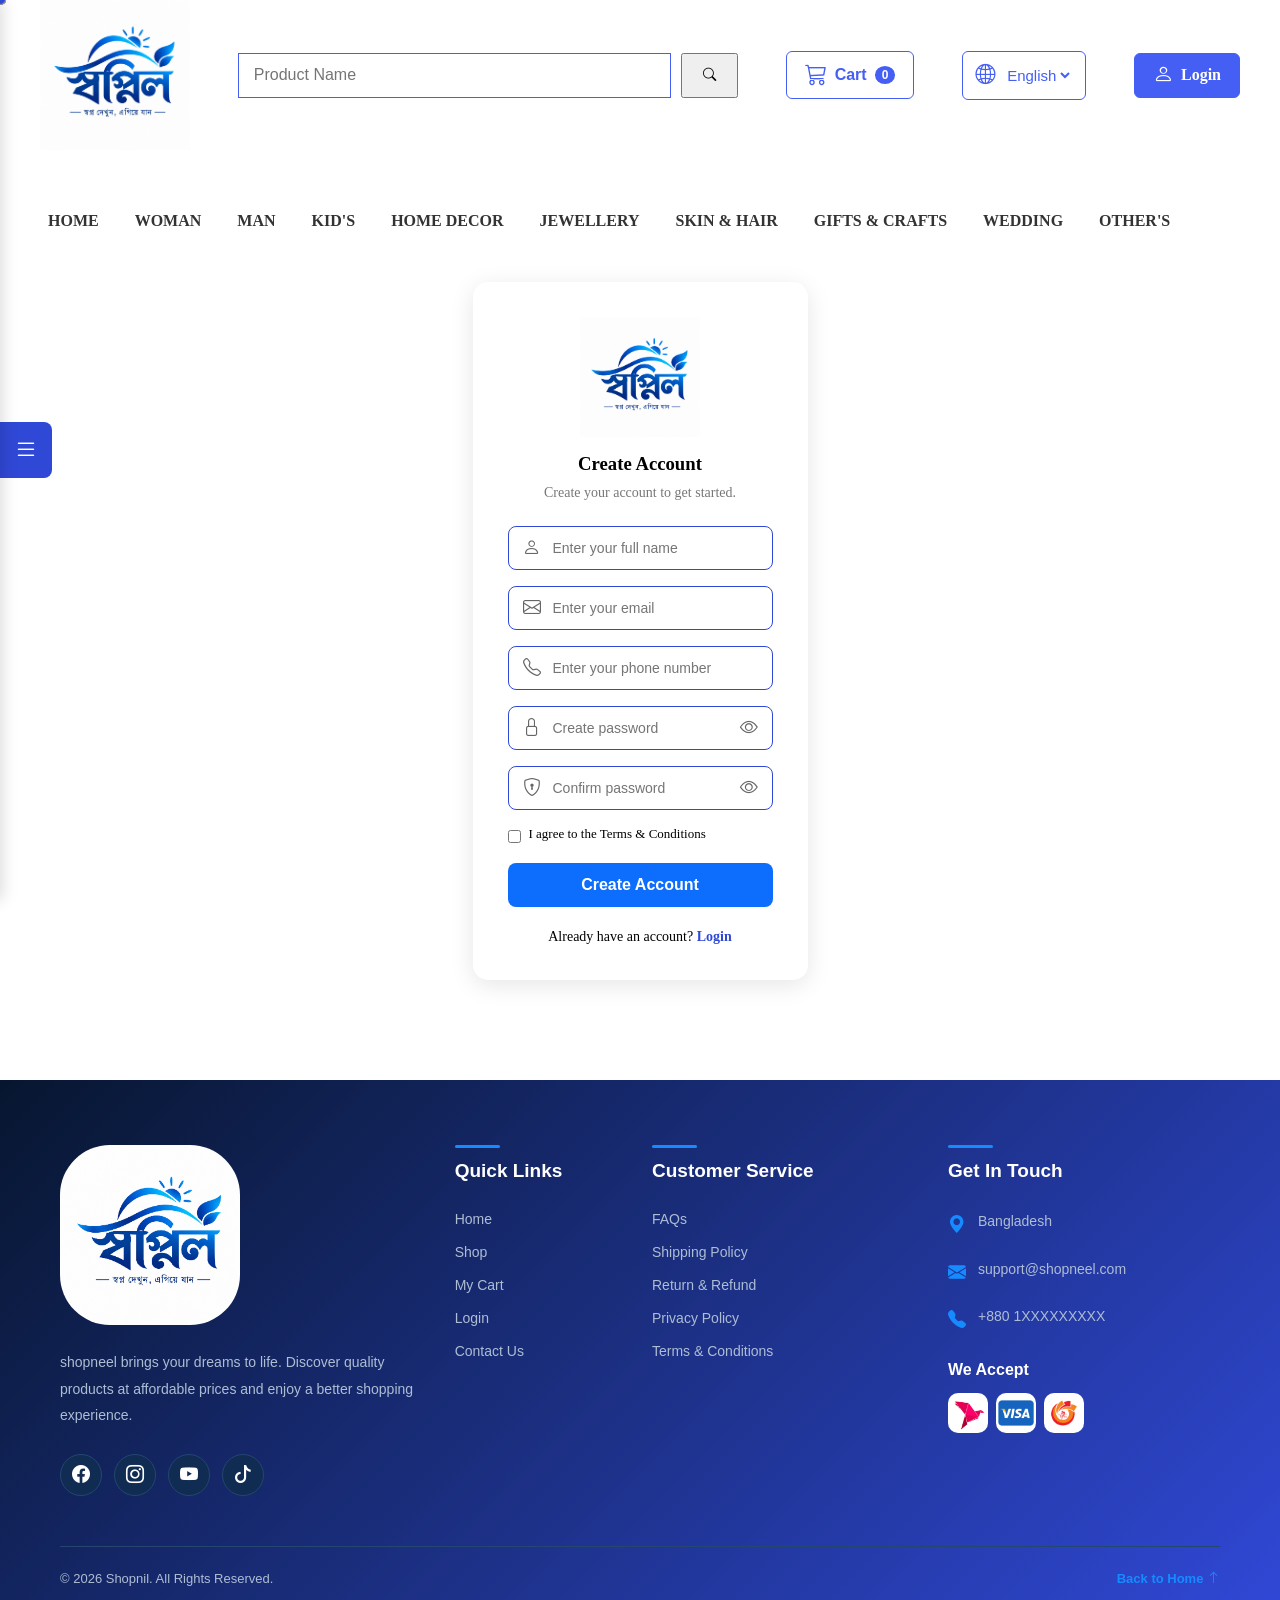
<file: createaccount.html>
<!DOCTYPE html>
<html lang="en">

<head>
    <meta charset="UTF-8">
    <meta name="viewport" content="width=device-width, initial-scale=1.0">
    <title>myaccount</title>
     <link rel="shortcut icon" href="./image/WhatsApp Image 2026-10-24 at 09.15.38.jpeg" type="image/x-icon">
    <link rel="stylesheet" href="./css/style.css">
    <link rel="stylesheet" href="https://cdn.jsdelivr.net/npm/bootstrap-icons@1.13.2/font/bootstrap-icons.min.css">

    <link rel="stylesheet" href="https://cdnjs.cloudflare.com/ajax/libs/font-awesome/6.7.2/css/all.min.css">

</head>

<body>

    <header>
        <div class="container">
            <nav class="navbar bg-1 fg-2">
                <div class="header-content">

                    <a class="navbar-brand" href="./index.html">
                        <img src="./image/WhatsApp Image 2026-10-24 at 09.15.38.jpeg" alt="Logo">
                    </a>

                    <form class="search-form" role="search">
                        <input class="form-control" type="search" placeholder="Product Name">
                        <button class="btn btn-success" type="submit"><i class="bi bi-search"></i></button>
                    </form>
                    <button class="cart-btn" type="button">
                        <i class="bi bi-cart3"></i>
                        <span>Cart</span>
                        <span class="cart-count">0</span>
                    </button>
                    <div class="language-box">
                        <i class="bi bi-globe2"></i>

                        <select class="language-select" aria-label="Select language">
                            <option value="en">English</option>
                            <option value="bn">বাংলা</option>
                        </select>

                    </div>
                    <!-- Login Button -->
                    <a href="./login.html" class="login-btn">
                        <i class="bi bi-person"></i>
                        <span>Login</span>
                    </a>

                </div>



        
                   <div class="list">
                   <button class="sidebar-toggle" id="sidebarToggle" type="button">
                     <i class="bi bi-list"></i>
                           </button>



            </nav>
        </div>
    </header>

    <!-- Header Section End -->


    <!-- Menu Section -->
    <main>
        <section class="menu">
        <div class="container">
            <div class="row">
                <ul class="nav-list">

                    <!-- Woman Dropdown -->

                    <li class="dropdown">
                        <a href="./index.html">HOME</a>
                        <ul class="dropdown-menu">

                        </ul>
                    </li>

                    <li class="dropdown">
                        <a href="#">WOMAN</a>
                        <ul class="dropdown-menu">
                            <li><a href="#">Saree</a></li>
                            <li><a href="#">Kurti</a></li>
                            <li><a href="#">Three Piece</a></li>
                            <li><a href="#">Western Wear</a></li>
                        </ul>
                    </li>

                    <!-- Man Dropdown -->
                    <li class="dropdown">
                        <a href="#">MAN</a>
                        <ul class="dropdown-menu">
                            <li><a href="#">Shirt</a></li>
                            <li><a href="#">T-Shirt</a></li>
                            <li><a href="#">Pants</a></li>
                            <li><a href="#">Panjabi</a></li>
                        </ul>
                    </li>

                    <!-- Kids Dropdown -->
                    <li class="dropdown">
                        <a href="#">KID'S</a>
                        <ul class="dropdown-menu">
                            <li><a href="#">Boys Clothing</a></li>
                            <li><a href="#">Girls Clothing</a></li>
                            <li><a href="#">Kids Shoes</a></li>
                        </ul>
                    </li>

                    <li><a href="#">HOME DECOR</a></li>
                    <li><a href="#">JEWELLERY</a></li>
                    <li><a href="#">SKIN & HAIR</a></li>
                    <li><a href="#">GIFTS & CRAFTS</a></li>
                    <li><a href="#">WEDDING</a></li>
                    <li><a href="#">OTHER'S</a></li>

                </ul>
            </div>
        </div>
    </section>



    <section class="register-section">
        <div class="container">

            <div class="register-box">

                <!-- Logo -->
                <div class="register-logo">
                  <img src="./image/WhatsApp Image 2026-10-24 at 09.15.38.jpeg" alt="">
                    <h3>Create Account</h3>
                    <p>Create your account to get started.</p>
                </div>

                <!-- Register Form -->
                <form action="#" method="post">

                    <!-- Full Name -->
                    <div class="register-input">
                        <i class="bi bi-person"></i>
                        <input type="text"
                            name="fullname"
                            placeholder="Enter your full name"
                            autocomplete="name"
                            required>
                    </div>

                    <!-- Email -->
                    <div class="register-input">
                        <i class="bi bi-envelope"></i>
                        <input type="email"
                            name="email"
                            placeholder="Enter your email"
                            autocomplete="email"
                            required>
                    </div>

                    <!-- Phone -->
                    <div class="register-input">
                        <i class="bi bi-telephone"></i>
                        <input type="tel"
                            name="phone"
                            placeholder="Enter your phone number"
                            autocomplete="tel"
                            required>
                    </div>

                    <!-- Password -->
                    <div class="register-input">
                        <i class="bi bi-lock"></i>
                        <input type="password"
                            id="registerPassword"
                            name="password"
                            placeholder="Create password"
                            autocomplete="new-password"
                            minlength="8"
                            required>

                        <button type="button"
                            class="password-toggle"
                            id="togglePassword"
                            aria-label="Show password">
                            <i class="bi bi-eye"></i>
                        </button>
                    </div>

                    <!-- Confirm Password -->
                    <div class="register-input">
                        <i class="bi bi-shield-lock"></i>
                        <input type="password"
                            id="confirmPassword"
                            name="confirm_password"
                            placeholder="Confirm password"
                            autocomplete="new-password"
                            minlength="8"
                            required>

                        <button type="button"
                            class="password-toggle"
                            id="toggleConfirmPassword"
                            aria-label="Show confirm password">
                            <i class="bi bi-eye"></i>
                        </button>
                    </div>

                    <!-- Terms -->
                    <div class="register-terms">
                        <input type="checkbox"
                            id="terms"
                            name="terms"
                            required>

                        <label for="terms">
                            I agree to the Terms & Conditions
                        </label>
                    </div>

                    <!-- Create Account Button -->
                    <button type="submit" class="register-btn">
                        Create Account
                    </button>

                    <!-- Login Link -->
                    <p class="register-login">
                        Already have an account?
                        <a href="login.html">Login</a>
                    </p>

                </form>

            </div>

        </div>
    </section>


   



    </main>



    <!-- Sidebar Overlay End-->
<div class="sidebar-overlay" id="sidebarOverlay"></div>

<!-- Sidebar Menu -->
<div class="sidebar" id="sidebar">
    <div class="sidebar-header">
        <a href="index.html"><img src="./image/WhatsApp Image 2026-10-24 at 09.15.38.jpeg" alt=""></a>
        <button id="sidebarClose" type="button">
            <i class="bi bi-x-lg"></i>
        </button>
    </div>

    <nav class="sidebar-nav">
        <a href="index.html">Home</a>
        <a href="shop.html">Shop</a>
        <a href="cart.html">Cart</a>
        <a href="login.html">Login</a>
        <a href="./createaccount.html">My Account</a>
        <a href="contact.html">Contact</a>
    </nav>
</div>

<!-- Sidebar Overlay End -->


<!-- Footer Section Start -->
    <footer class="shopnil-footer">

        <div class="container">
            <div class="row">

                <!-- Company Information -->
                <div class="col-lg-4 col-md-6">
                    <div class="footer-about">

                        <a href="index.html" class="footer-logo">
                            <img src="./image/WhatsApp Image 2026-10-24 at 09.15.38.jpeg" alt="Shopnil Logo">
                        </a>

                        <p>
                            shopneel brings your dreams to life.
                            Discover quality products at affordable
                            prices and enjoy a better shopping experience.
                        </p>

                        <!-- Social Media -->
                        <div class="footer-social">
                            <a href="#" aria-label="Facebook">
                                <i class="bi bi-facebook"></i>
                            </a>

                            <a href="#" aria-label="Instagram">
                                <i class="bi bi-instagram"></i>
                            </a>

                            <a href="#" aria-label="YouTube">
                                <i class="bi bi-youtube"></i>
                            </a>

                            <a href="#" aria-label="TikTok">
                                <i class="bi bi-tiktok"></i>
                            </a>
                        </div>

                    </div>
                </div>

                <!-- Quick Links -->
                <div class="col-lg-2 col-md-6 col-6">
                    <div class="footer-links">

                        <h5>Quick Links</h5>

                        <ul>
                            <li><a href="index.html">Home</a></li>
                            <li><a href="shop.html">Shop</a></li>
                            <li><a href="cart.html">My Cart</a></li>
                            <li><a href="login.html">Login</a></li>
                            <li><a href="contact.html">Contact Us</a></li>
                        </ul>

                    </div>
                </div>

                <!-- Customer Service -->
                <div class="col-lg-3 col-md-6 col-6">
                    <div class="footer-links">

                        <h5>Customer Service</h5>

                        <ul>
                            <li><a href="#">FAQs</a></li>
                            <li><a href="#">Shipping Policy</a></li>
                            <li><a href="#">Return & Refund</a></li>
                            <li><a href="#">Privacy Policy</a></li>
                            <li><a href="#">Terms & Conditions</a></li>
                        </ul>

                    </div>
                </div>

                <!-- Contact Information -->
                <div class="col-lg-3 col-md-6">
                    <div class="footer-contact">

                        <h5>Get In Touch</h5>

                        <p>
                            <i class="bi bi-geo-alt-fill"></i>
                            Bangladesh
                        </p>

                        <p>
                            <i class="bi bi-envelope-fill"></i>
                            support@shopneel.com
                        </p>

                        <p>
                            <i class="bi bi-telephone-fill"></i>
                            +880 1XXXXXXXXX
                        </p>

                        <!-- Payment Methods -->
                        <h6>We Accept</h6>

                      <div class="payment-methods">
                          <a href="#"><img src="./image/images.jfif" alt=""></a>
                          <a href="#"><img src="./image/images.png" alt=""></a>
                           <a href="#"><img src="./image/images (1).png" alt=""></a>
                        </div>
                    </div>
                </div>

            </div>

            <!-- Footer Bottom -->
            <div class="footer-bottom">

                <p>
                    &copy; 2026 Shopnil. All Rights Reserved.
                </p>

                <a href="#top" class="back-to-top">
                    Back to Home <i class="bi bi-arrow-up"></i>
                </a>

            </div>

        </div>

    </footer>
    <!-- Footer Section End -->


    <script src="./js/app.js"></script>

</body>

</html>
</file>
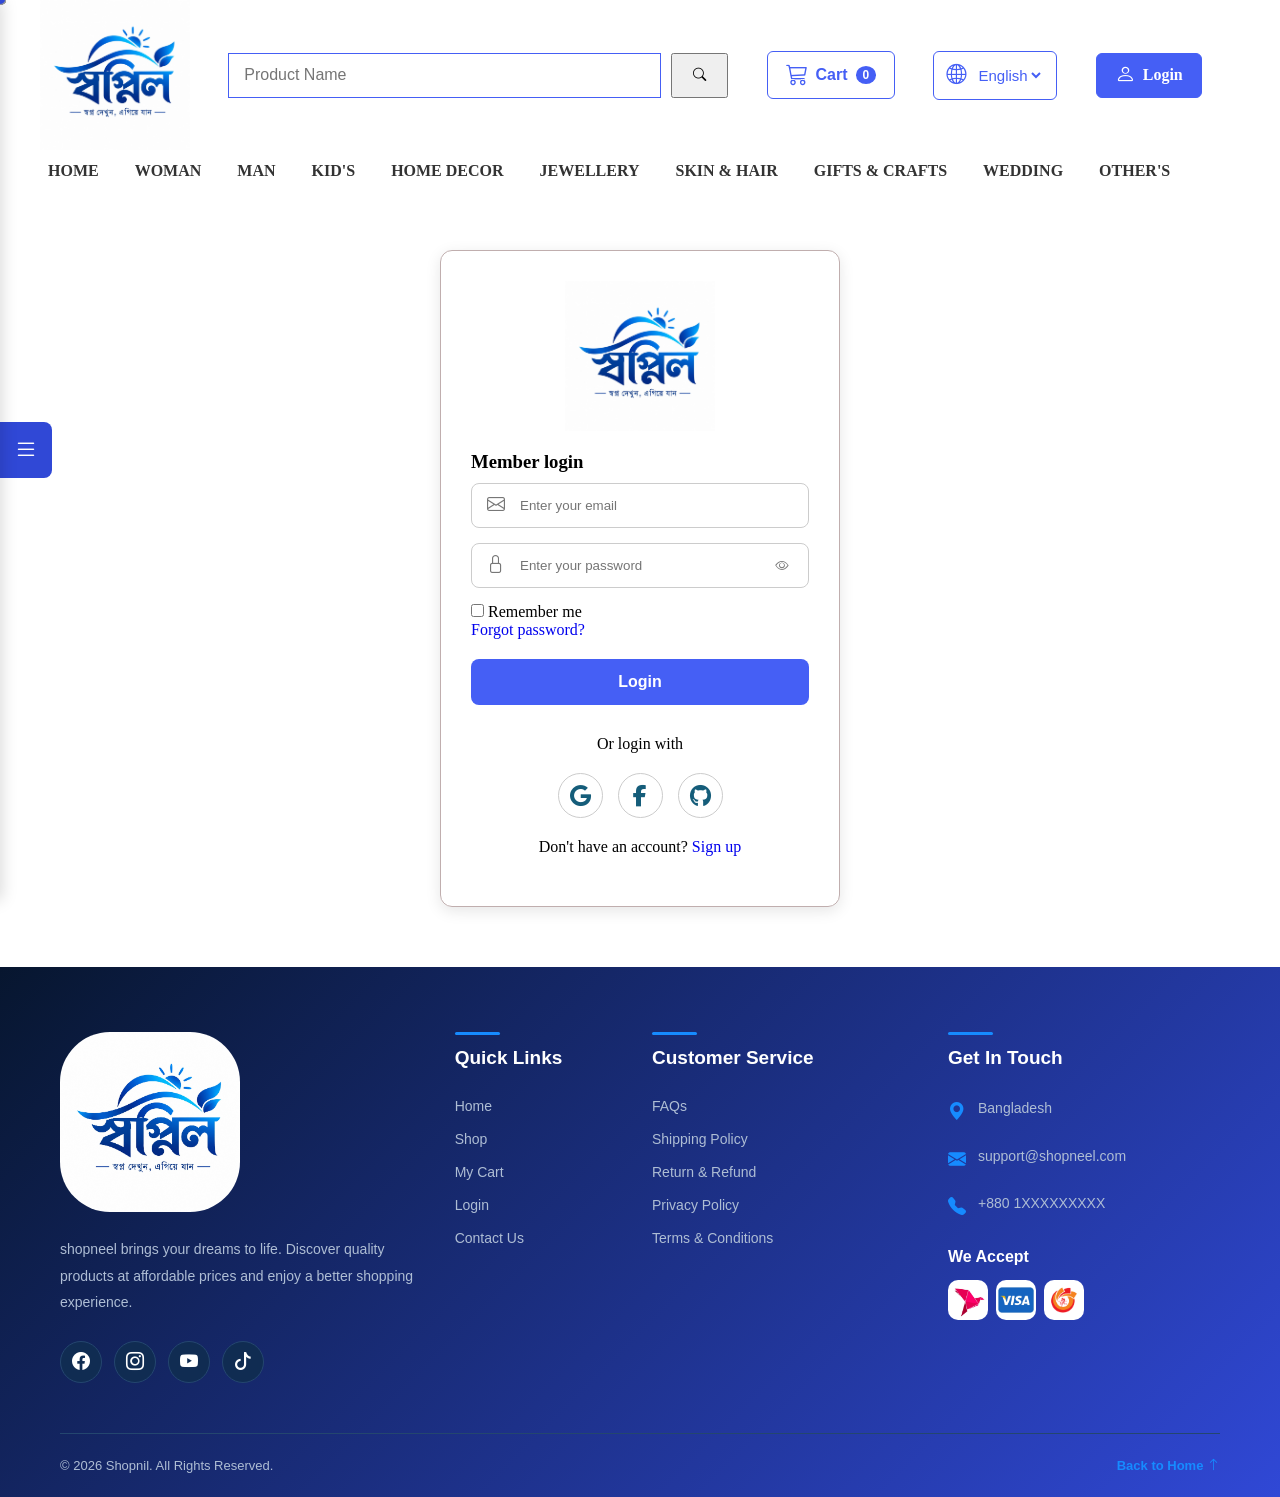
<file: login.html>
<!DOCTYPE html>
<html lang="en">

<head>
    <meta charset="UTF-8">
    <meta name="viewport" content="width=device-width, initial-scale=1.0">
    <title>login page</title>
    <link rel="shortcut icon" href="./image/WhatsApp Image 2026-10-24 at 09.15.38.jpeg" type="image/x-icon">
    <link rel="stylesheet" href="./css/style.css">
    <link rel="stylesheet" href="https://cdn.jsdelivr.net/npm/bootstrap-icons@1.13.2/font/bootstrap-icons.min.css">

    <link rel="stylesheet" href="https://cdnjs.cloudflare.com/ajax/libs/font-awesome/6.7.2/css/all.min.css">

</head>

<body>

    <header>
        <div class="container">
            <nav class="navbar bg-1 fg-2">
                <div class="header-content">

                    <a class="navbar-brand" href="./index.html">
                        <img src="./image/WhatsApp Image 2026-10-24 at 09.15.38.jpeg" alt="Logo">
                    </a>

                    <form class="search-form" role="search">
                        <input class="form-control" type="search" placeholder="Product Name">
                        <button class="btn btn-success" type="submit"><i class="bi bi-search"></i></button>
                    </form>

                    <button class="cart-btn" type="button">
                        <i class="bi bi-cart3"></i>
                        <span>Cart</span>
                        <span class="cart-count">0</span>
                    </button>

                    <div class="language-box">
                        <i class="bi bi-globe2"></i>

                        <select class="language-select" aria-label="Select language">
                            <option value="en">English</option>
                            <option value="bn">বাংলা</option>
                        </select>

                    </div>
                    <!-- Login Button -->
                    <a href="./login.html" class="login-btn">
                        <i class="bi bi-person"></i>
                        <span>Login</span>
                    </a>


                    <div class="list">
                        <button class="sidebar-toggle" id="sidebarToggle" type="button">
                            <i class="bi bi-list"></i>
                        </button>



            </nav>
        </div>



        <!-- Menu Section -->
        <section class="menu">
            <div class="container">
                <div class="row">
                    <ul class="nav-list">

                        <!-- Woman Dropdown -->

                        <li class="dropdown">
                            <a href="./index.html">HOME</a>
                            <ul class="dropdown-menu">

                            </ul>
                        </li>

                        <li class="dropdown">
                            <a href="#">WOMAN</a>
                            <ul class="dropdown-menu">
                                <li><a href="#">Saree</a></li>
                                <li><a href="#">Kurti</a></li>
                                <li><a href="#">Three Piece</a></li>
                                <li><a href="#">Western Wear</a></li>
                            </ul>
                        </li>

                        <!-- Man Dropdown -->
                        <li class="dropdown">
                            <a href="#">MAN</a>
                            <ul class="dropdown-menu">
                                <li><a href="#">Shirt</a></li>
                                <li><a href="#">T-Shirt</a></li>
                                <li><a href="#">Pants</a></li>
                                <li><a href="#">Panjabi</a></li>
                            </ul>
                        </li>

                        <!-- Kids Dropdown -->
                        <li class="dropdown">
                            <a href="#">KID'S</a>
                            <ul class="dropdown-menu">
                                <li><a href="#">Boys Clothing</a></li>
                                <li><a href="#">Girls Clothing</a></li>
                                <li><a href="#">Kids Shoes</a></li>
                            </ul>
                        </li>

                        <li><a href="#">HOME DECOR</a></li>
                        <li><a href="#">JEWELLERY</a></li>
                        <li><a href="#">SKIN & HAIR</a></li>
                        <li><a href="#">GIFTS & CRAFTS</a></li>
                        <li><a href="#">WEDDING</a></li>
                        <li><a href="#">OTHER'S</a></li>

                    </ul>
                </div>
            </div>
        </section>

        <!-- menu bar Section End -->

        







    </header>


    <!-- Header Section End -->

    <!-- menu bar Section End -->

<main>
        <section class="login">
        <div class="container">

            <!-- Logo / Image -->
            <img src="./image/WhatsApp Image 2026-10-24 at 09.15.38.jpeg" alt="Login Image">

            <h3 class="text-center mb-4">Member login</h3>

            <form action="#" method="post">

                <!-- Email -->
                <div class="log">
                    <i class="bi bi-envelope"></i>

                    <input type="email" id="email" name="email" placeholder="Enter your email" required>
                </div>

                <!-- Password -->
                <div class="out">
                    <i class="bi bi-lock"></i>

                    <input type="password" id="password" name="password" placeholder="Enter your password" required>

                    <button type="button" class="eyeBtn" aria-label="Show or hide password">
                        <i class="bi bi-eye"></i>
                    </button>
                </div>

                <!-- Remember / Forgot -->
                <div class="d-flex justify-content-between align-items-center">
                    <div>
                        <input type="checkbox" id="remember">
                        <label for="remember">Remember me</label>
                    </div>

                    <a href="#">Forgot password?</a>
                </div>

                <!-- Login Button -->
                <div class="login-btn-1">
                    <button type="submit">Login</button>
                </div>

            </form>

            <!-- Divider Text -->
            <p class="p">Or login with</p>

            <!-- Social Links -->
            <div class="social-links">

                <a href="#" aria-label="Google">
                    <i class="fa-brands fa-google"></i>
                </a>

                <a href="#" aria-label="Facebook">
                    <i class="fa-brands fa-facebook-f"></i>
                </a>

                <a href="#" aria-label="GitHub">
                    <i class="fa-brands fa-github"></i>
                </a>

            </div>

            <!-- Register -->
            <p class="p">
                Don't have an account?
                <a href="register.html">Sign up</a>
            </p>

        </div>
    </section>



    <div class="mouse-trail"></div>


    <!-- Sidebar Overlay End-->
    <div class="sidebar-overlay" id="sidebarOverlay"></div>

    <!-- Sidebar Menu -->
    <div class="sidebar" id="sidebar">
        <div class="sidebar-header">
            <a href="index.html"><img src="./image/WhatsApp Image 2026-10-24 at 09.15.38.jpeg" alt=""></a>
            <button id="sidebarClose" type="button">
                <i class="bi bi-x-lg"></i>
            </button>
        </div>

        <nav class="sidebar-nav">
            <a href="index.html">Home</a>
            <a href="shop.html">Shop</a>
            <a href="cart.html">Cart</a>
            <a href="login.html">Login</a>
            <a href="./createaccount.html">My Account</a>
            <a href="contact.html">Contact</a>
        </nav>
    </div>

    <!-- Sidebar Overlay End -->



    </main>
</main>






    <!-- Footer Section Start -->
    <footer class="shopnil-footer">

        <div class="container">
            <div class="row">

                <!-- Company Information -->
                <div class="col-lg-4 col-md-6">
                    <div class="footer-about">

                        <a href="index.html" class="footer-logo">
                            <img src="./image/WhatsApp Image 2026-10-24 at 09.15.38.jpeg" alt="Shopnil Logo">
                        </a>

                        <p>
                            shopneel brings your dreams to life.
                            Discover quality products at affordable
                            prices and enjoy a better shopping experience.
                        </p>

                        <!-- Social Media -->
                        <div class="footer-social">
                            <a href="#" aria-label="Facebook">
                                <i class="bi bi-facebook"></i>
                            </a>

                            <a href="#" aria-label="Instagram">
                                <i class="bi bi-instagram"></i>
                            </a>

                            <a href="#" aria-label="YouTube">
                                <i class="bi bi-youtube"></i>
                            </a>

                            <a href="#" aria-label="TikTok">
                                <i class="bi bi-tiktok"></i>
                            </a>
                        </div>

                    </div>
                </div>

                <!-- Quick Links -->
                <div class="col-lg-2 col-md-6 col-6">
                    <div class="footer-links">

                        <h5>Quick Links</h5>

                        <ul>
                            <li><a href="index.html">Home</a></li>
                            <li><a href="shop.html">Shop</a></li>
                            <li><a href="cart.html">My Cart</a></li>
                            <li><a href="login.html">Login</a></li>
                            <li><a href="contact.html">Contact Us</a></li>
                        </ul>

                    </div>
                </div>

                <!-- Customer Service -->
                <div class="col-lg-3 col-md-6 col-6">
                    <div class="footer-links">

                        <h5>Customer Service</h5>

                        <ul>
                            <li><a href="#">FAQs</a></li>
                            <li><a href="#">Shipping Policy</a></li>
                            <li><a href="#">Return & Refund</a></li>
                            <li><a href="#">Privacy Policy</a></li>
                            <li><a href="#">Terms & Conditions</a></li>
                        </ul>

                    </div>
                </div>

                <!-- Contact Information -->
                <div class="col-lg-3 col-md-6">
                    <div class="footer-contact">

                        <h5>Get In Touch</h5>

                        <p>
                            <i class="bi bi-geo-alt-fill"></i>
                            Bangladesh
                        </p>

                        <p>
                            <i class="bi bi-envelope-fill"></i>
                            support@shopneel.com
                        </p>

                        <p>
                            <i class="bi bi-telephone-fill"></i>
                            +880 1XXXXXXXXX
                        </p>

                        <!-- Payment Methods -->
                        <h6>We Accept</h6>

                      <div class="payment-methods">
                          <a href="#"><img src="./image/images.jfif" alt=""></a>
                          <a href="#"><img src="./image/images.png" alt=""></a>
                           <a href="#"><img src="./image/images (1).png" alt=""></a>
                        </div>
                    </div>
                </div>

            </div>

            <!-- Footer Bottom -->
            <div class="footer-bottom">

                <p>
                    &copy; 2026 Shopnil. All Rights Reserved.
                </p>

                <a href="#top" class="back-to-top">
                    Back to Home <i class="bi bi-arrow-up"></i>
                </a>

            </div>

        </div>

    </footer>
    <!-- Footer Section End -->

    <script src="./js/app.js"></script>

</body>

</html>
</file>
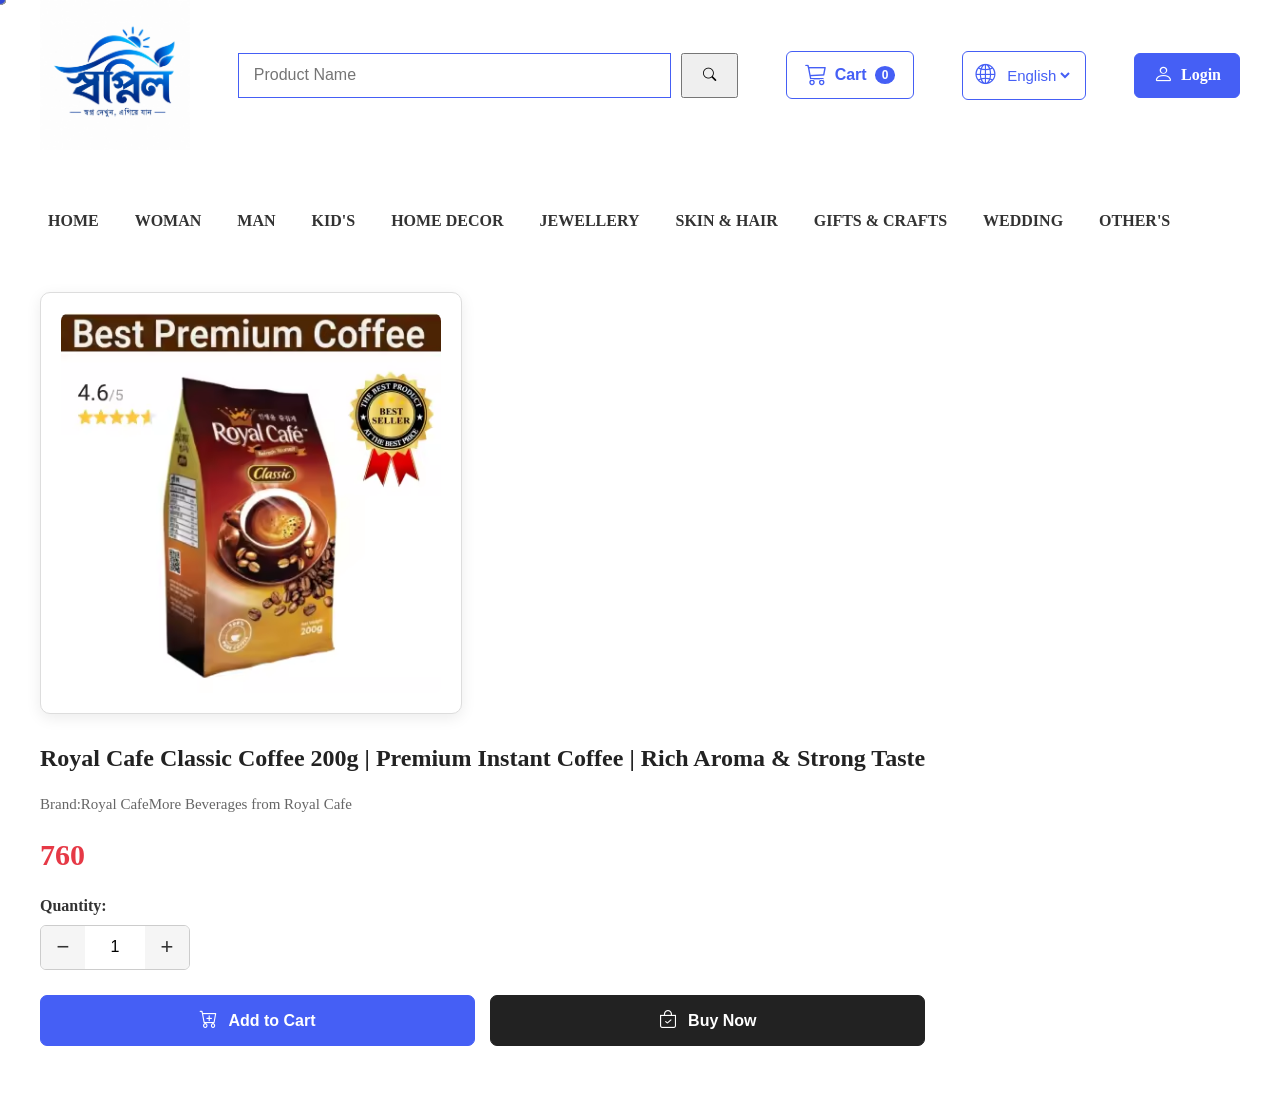
<file: product-details.html>
<!DOCTYPE html>
<html lang="en">

<head>
    <meta charset="UTF-8" <meta name="viewport" content="width=device-width, initial-scale=1.0">
    <title>login page</title>
    <link rel="shortcut icon" href="./image/WhatsApp Image 2026-10-24 at 09.15.38.jpeg" type="image/x-icon">
    <link rel="stylesheet" href="./css/style.css">
    <link rel="stylesheet" href="https://cdn.jsdelivr.net/npm/bootstrap-icons@1.13.2/font/bootstrap-icons.min.css">

    <link rel="stylesheet" href="https://cdnjs.cloudflare.com/ajax/libs/font-awesome/6.7.2/css/all.min.css">

</head>

<body>

    <header>
        <div class="container">
            <nav class="navbar bg-1 fg-2">
                <div class="header-content">

                    <a class="navbar-brand" href="./index.html">
                        <img src="./image/WhatsApp Image 2026-10-24 at 09.15.38.jpeg" alt="Logo">
                    </a>

                    <form class="search-form" role="search">
                        <input class="form-control" type="search" placeholder="Product Name">
                        <button class="btn btn-success" type="submit"><i class="bi bi-search"></i></button>
                    </form>
                    <button class="cart-btn" type="button">
                        <i class="bi bi-cart3"></i>
                        <span>Cart</span>
                        <span class="cart-count">0</span>
                    </button>
                    <div class="language-box">
                        <i class="bi bi-globe2"></i>

                        <select class="language-select" aria-label="Select language">
                            <option value="en">English</option>
                            <option value="bn">বাংলা</option>
                        </select>

                    </div>
                    <!-- Login Button -->
                    <a href="./login.html" class="login-btn">
                        <i class="bi bi-person"></i>
                        <span>Login</span>
                    </a>

                </div>
            </nav>
        </div>
    </header>

    <!-- Header Section End -->


    <!-- Menu Section -->
    <main>
        <section class="menu">
            <div class="container">
                <div class="row">
                    <ul class="nav-list">

                        <!-- Woman Dropdown -->

                        <li class="dropdown">
                            <a href="./index.html">HOME</a>
                            <ul class="dropdown-menu">

                            </ul>
                        </li>

                        <li class="dropdown">
                            <a href="#">WOMAN</a>
                            <ul class="dropdown-menu">
                                <li><a href="#">Saree</a></li>
                                <li><a href="#">Kurti</a></li>
                                <li><a href="#">Three Piece</a></li>
                                <li><a href="#">Western Wear</a></li>
                            </ul>
                        </li>

                        <!-- Man Dropdown -->
                        <li class="dropdown">
                            <a href="#">MAN</a>
                            <ul class="dropdown-menu">
                                <li><a href="#">Shirt</a></li>
                                <li><a href="#">T-Shirt</a></li>
                                <li><a href="#">Pants</a></li>
                                <li><a href="#">Panjabi</a></li>
                            </ul>
                        </li>

                        <!-- Kids Dropdown -->
                        <li class="dropdown">
                            <a href="#">KID'S</a>
                            <ul class="dropdown-menu">
                                <li><a href="#">Boys Clothing</a></li>
                                <li><a href="#">Girls Clothing</a></li>
                                <li><a href="#">Kids Shoes</a></li>
                            </ul>
                        </li>

                        <li><a href="#">HOME DECOR</a></li>
                        <li><a href="#">JEWELLERY</a></li>
                        <li><a href="#">SKIN & HAIR</a></li>
                        <li><a href="#">GIFTS & CRAFTS</a></li>
                        <li><a href="#">WEDDING</a></li>
                        <li><a href="#">OTHER'S</a></li>

                    </ul>
                </div>
            </div>
        </section>


        <!-- menu bar Section End -->

        <!-- Product Details Start -->
        <section class="product-details">
            <div class="container">
                <div class="row">

                    <!-- Product Image -->
                    <div class="col-lg-5">
                        <div class="product-image-box">
                            <img src="./image/01.avif" alt="Product Image" id="mainProductImage">
                        </div>
                    </div>
                    <div class="col-lg-5">
                        <h4>Royal Cafe Classic Coffee 200g | Premium Instant Coffee | Rich Aroma & Strong Taste</h4>
                        <p>Brand:Royal CafeMore Beverages from Royal Cafe</p>
                        <h3>760</h3>
                        <!-- Quantity Start -->
                        <div class="quantity-group">
                            <label for="quantity">Quantity:</label>

                            <div class="quantity-control">
                                <button type="button" id="minusBtn">−</button>

                                <input type="number" id="quantity" name="quantity" value="1">

                                <button type="button" id="plusBtn">+</button>
                            </div>
                        </div>
                        <!-- Quantity End -->
                        <!-- Product Buttons Start -->
                        <div class="product-buttons">

                            <button type="button" class="add-cart-btn">
                                <i class="bi bi-cart-plus"></i>
                                Add to Cart
                            </button>

                            <button type="button" class="buy-now-btn">
                                <i class="bi bi-bag-check"></i>
                                Buy Now
                            </button>

                        </div>
                        <!-- Product Buttons End -->
                    </div>


                </div>
            </div>
        </section>
        <!-- Product Details End -->




    </main>

<script src="./js/app.js"></script>

</body>

</html>
</file>
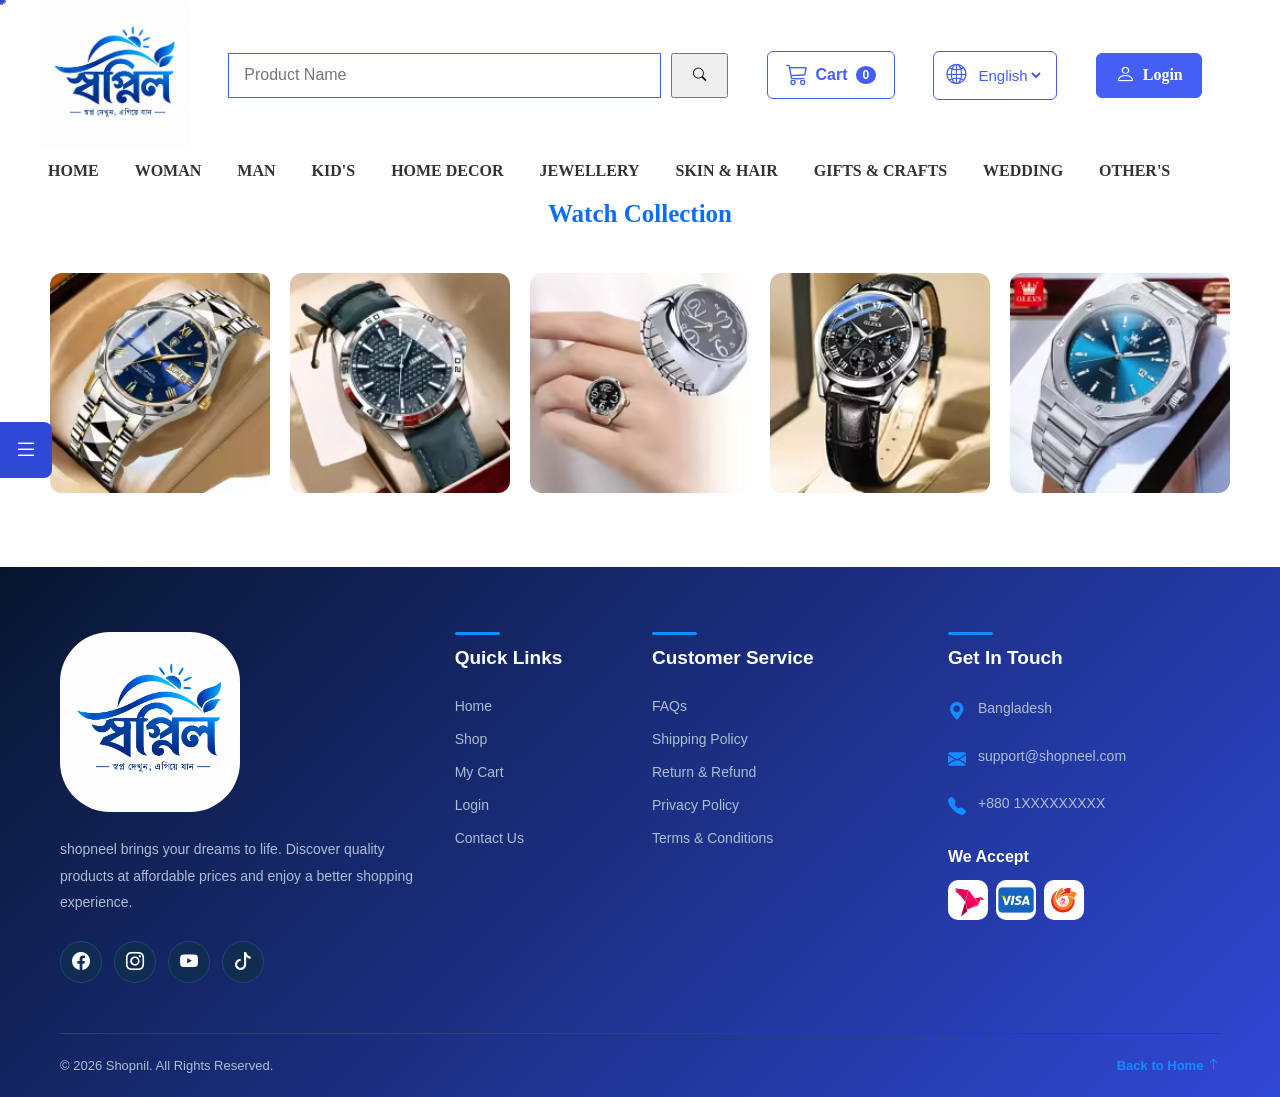
<file: watch.html>
<!DOCTYPE html>
<html lang="en">

<head>
    <meta charset="UTF-8">
    <meta name="viewport" content="width=device-width, initial-scale=1.0">
    <title>login page</title>
    <link rel="shortcut icon" href="./image/WhatsApp Image 2026-10-24 at 09.15.38.jpeg" type="image/x-icon">
    <link rel="stylesheet" href="./css/style.css">
    <link rel="stylesheet" href="https://cdn.jsdelivr.net/npm/bootstrap-icons@1.13.2/font/bootstrap-icons.min.css">

    <link rel="stylesheet" href="https://cdnjs.cloudflare.com/ajax/libs/font-awesome/6.7.2/css/all.min.css">

</head>

<body>

    <header>
        <div class="container">
            <nav class="navbar bg-1 fg-2">
                <div class="header-content">

                    <a class="navbar-brand" href="./index.html">
                        <img src="./image/WhatsApp Image 2026-10-24 at 09.15.38.jpeg" alt="Logo">
                    </a>

                    <form class="search-form" role="search">
                        <input class="form-control" type="search" placeholder="Product Name">
                        <button class="btn btn-success" type="submit"><i class="bi bi-search"></i></button>
                    </form>

                    <button class="cart-btn" type="button">
                        <i class="bi bi-cart3"></i>
                        <span>Cart</span>
                        <span class="cart-count">0</span>
                    </button>

                    <div class="language-box">
                        <i class="bi bi-globe2"></i>

                        <select class="language-select" aria-label="Select language">
                            <option value="en">English</option>
                            <option value="bn">বাংলা</option>
                        </select>

                    </div>
                    <!-- Login Button -->
                    <a href="./login.html" class="login-btn">
                        <i class="bi bi-person"></i>
                        <span>Login</span>
                    </a>


                    <div class="list">
                        <button class="sidebar-toggle" id="sidebarToggle" type="button">
                            <i class="bi bi-list"></i>
                        </button>



            </nav>
        </div>



        <!-- Menu Section -->
        <section class="menu">
            <div class="container">
                <div class="row">
                    <ul class="nav-list">

                        <!-- Woman Dropdown -->

                        <li class="dropdown">
                            <a href="./index.html">HOME</a>
                            <ul class="dropdown-menu">

                            </ul>
                        </li>

                        <li class="dropdown">
                            <a href="#">WOMAN</a>
                            <ul class="dropdown-menu">
                                <li><a href="#">Saree</a></li>
                                <li><a href="#">Kurti</a></li>
                                <li><a href="#">Three Piece</a></li>
                                <li><a href="#">Western Wear</a></li>
                            </ul>
                        </li>

                        <!-- Man Dropdown -->
                        <li class="dropdown">
                            <a href="#">MAN</a>
                            <ul class="dropdown-menu">
                                <li><a href="#">Shirt</a></li>
                                <li><a href="#">T-Shirt</a></li>
                                <li><a href="#">Pants</a></li>
                                <li><a href="#">Panjabi</a></li>
                            </ul>
                        </li>

                        <!-- Kids Dropdown -->
                        <li class="dropdown">
                            <a href="#">KID'S</a>
                            <ul class="dropdown-menu">
                                <li><a href="#">Boys Clothing</a></li>
                                <li><a href="#">Girls Clothing</a></li>
                                <li><a href="#">Kids Shoes</a></li>
                            </ul>
                        </li>

                        <li><a href="#">HOME DECOR</a></li>
                        <li><a href="#">JEWELLERY</a></li>
                        <li><a href="#">SKIN & HAIR</a></li>
                        <li><a href="#">GIFTS & CRAFTS</a></li>
                        <li><a href="#">WEDDING</a></li>
                        <li><a href="#">OTHER'S</a></li>

                    </ul>
                </div>
            </div>
        </section>

        <!-- menu bar Section End -->

        

    </header>




<main>
       
<section class="watch">
    <div class="container">

        <h3>Watch Collection</h3>

        <div class="watch-slider">
            <div class="watch-track">

                <div class="watch-item">
                    <img src="./image/watch 01.avif" alt="Watch 1" class="popup-img">
                </div>

                <div class="watch-item">
                    <img src="./image/watch 02.avif" alt="Watch 2" class="popup-img">
                </div>

                <div class="watch-item">
                    <img src="./image/watch 03.avif" alt="Watch 3" class="popup-img">
                </div>

                <div class="watch-item">
                    <img src="./image/watch 04.avif" alt="Watch 4" class="popup-img">
                </div>

                <div class="watch-item">
                    <img src="./image/watch 05.avif" alt="Watch 5" class="popup-img">
                </div>

                <div class="watch-item">
                    <img src="./image/watch 06.avif" alt="Watch 6" class="popup-img">
                </div>

                <div class="watch-item">
                    <img src="./image/watch 07.avif" alt="Watch 7" class="popup-img">
                </div>

                <div class="watch-item">
                    <img src="./image/watch 08.avif" alt="Watch 8" class="popup-img">
                </div>

                <div class="watch-item">
                    <img src="./image/watch 09.avif" alt="Watch 9" class="popup-img">
                </div>

                <div class="watch-item">
                    <img src="./image/watch 10.avif" alt="Watch 10" class="popup-img">
                </div>

            </div>
        </div>
    </div>
</section>


</main>






    <!-- Footer Section Start -->
    <footer class="shopnil-footer">

        <div class="container">
            <div class="row">

                <!-- Company Information -->
                <div class="col-lg-4 col-md-6">
                    <div class="footer-about">

                        <a href="index.html" class="footer-logo">
                            <img src="./image/WhatsApp Image 2026-10-24 at 09.15.38.jpeg" alt="Shopnil Logo">
                        </a>

                        <p>
                            shopneel brings your dreams to life.
                            Discover quality products at affordable
                            prices and enjoy a better shopping experience.
                        </p>

                        <!-- Social Media -->
                        <div class="footer-social">
                            <a href="#" aria-label="Facebook">
                                <i class="bi bi-facebook"></i>
                            </a>

                            <a href="#" aria-label="Instagram">
                                <i class="bi bi-instagram"></i>
                            </a>

                            <a href="#" aria-label="YouTube">
                                <i class="bi bi-youtube"></i>
                            </a>

                            <a href="#" aria-label="TikTok">
                                <i class="bi bi-tiktok"></i>
                            </a>
                        </div>

                    </div>
                </div>

                <!-- Quick Links -->
                <div class="col-lg-2 col-md-6 col-6">
                    <div class="footer-links">

                        <h5>Quick Links</h5>

                        <ul>
                            <li><a href="index.html">Home</a></li>
                            <li><a href="shop.html">Shop</a></li>
                            <li><a href="cart.html">My Cart</a></li>
                            <li><a href="login.html">Login</a></li>
                            <li><a href="contact.html">Contact Us</a></li>
                        </ul>

                    </div>
                </div>

                <!-- Customer Service -->
                <div class="col-lg-3 col-md-6 col-6">
                    <div class="footer-links">

                        <h5>Customer Service</h5>

                        <ul>
                            <li><a href="#">FAQs</a></li>
                            <li><a href="#">Shipping Policy</a></li>
                            <li><a href="#">Return & Refund</a></li>
                            <li><a href="#">Privacy Policy</a></li>
                            <li><a href="#">Terms & Conditions</a></li>
                        </ul>

                    </div>
                </div>

                <!-- Contact Information -->
                <div class="col-lg-3 col-md-6">
                    <div class="footer-contact">

                        <h5>Get In Touch</h5>

                        <p>
                            <i class="bi bi-geo-alt-fill"></i>
                            Bangladesh
                        </p>

                        <p>
                            <i class="bi bi-envelope-fill"></i>
                            support@shopneel.com
                        </p>

                        <p>
                            <i class="bi bi-telephone-fill"></i>
                            +880 1XXXXXXXXX
                        </p>

                        <!-- Payment Methods -->
                        <h6>We Accept</h6>

                      <div class="payment-methods">
                          <a href="#"><img src="./image/images.jfif" alt=""></a>
                          <a href="#"><img src="./image/images.png" alt=""></a>
                           <a href="#"><img src="./image/images (1).png" alt=""></a>
                        </div>
                    </div>
                </div>

            </div>

            <!-- Footer Bottom -->
            <div class="footer-bottom">

                <p>
                    &copy; 2026 Shopnil. All Rights Reserved.
                </p>

                <a href="#top" class="back-to-top">
                    Back to Home <i class="bi bi-arrow-up"></i>
                </a>

            </div>

        </div>

    </footer>
    <!-- Footer Section End -->

    <script src="./js/app.js"></script>

</body>

</html>
</file>
<file: css/style.css>
/*------CSS COMMON CODE START-------*/
 *{
    padding:0;
    margin:0;
    box-sizing: border-box;
}
ul,ol{
    list-style: none;
}
a{
    text-decoration: none;
}

body{
    font-family:var(--font-family);
}
.container{
    max-width: 1200px;
    margin: auto;	
}

.row{
    display: flex;
    flex-wrap: wrap;
}



/* Header */


/* Fixed Header with Menu Bar */
header {
    position: fixed;
    top: 0;
    left: 0;
    width: 100%;
    z-index: 1000;
    background-color: #ffffff;
}

/* Header-এর নিচে Content দেখানোর জন্য */
main {
    padding-top: 200px;
}
/* Fixed Header with Menu Bar End*/


.header-content {
    display: flex;
    justify-content: space-between;
    align-items: center;
    width: 100%;
    gap: 30px;
}

/* Logo */
.navbar-brand {
    display: block;
    margin: 0;
    flex-shrink: 0;
}

.navbar-brand img {
    width: 150px;

    object-fit: contain;
    display: block;
}

/* Search Bar */
.search-form {
    display: flex;
    align-items: center;
    gap: 10px;
    width: 500px;   
}

.search-form .form-control{
    border: 1px solid #455ff5;
   
}


.search-form input {
    flex: 1;
    min-width: 0;
    height: 45px;
    padding: 10px 15px;
    font-size: 16px;
}

.search-form button {
    height: 45px;
    padding: 0 20px;
}

.cart-btn {
    display: flex;
    align-items: center;
    gap: 8px;
    padding: 10px 18px;
    background-color: #ffffff;
    color: #455ff5;
    border: 1px solid #455ff5;
    border-radius: 6px;
    font-size: 16px;
    font-weight: 600;
    cursor: pointer;
}

.cart-btn i {
    font-size: 22px;
}

.cart-count {
    background-color: #455ff5;
    color: #ffffff;
    padding: 2px 7px;
    border-radius: 50%;
    font-size: 12px;
}

.cart-btn:hover {
    background-color: #455ff5;
    color: #ffffff;
}

.cart-btn:hover .cart-count {
    background-color: #ffffff;
    color: #455ff5;
}

.language-box {
    display: flex;
    align-items: center;
    gap: 8px;
    padding: 12px 12px;
    border: 1px solid #455ff5;
    border-radius: 6px;
    background-color: #fff;
}

.language-box i {
    font-size: 20px;
    color: #455ff5;
}

.language-select {
    border: none;
    outline: none;
    background: transparent;
    font-size: 15px;
    cursor: pointer;
    color:#455ff5;
}

.login-btn {
    display: flex;
    align-items: center;
    gap: 8px;
    padding: 10px 18px;
    background-color: #455ff5;
    color: #ffffff;
    text-decoration: none;
    border: 1px solid #455ff5;
    border-radius: 6px;
    font-size: 16px;
    font-weight: 600;
    white-space: nowrap;
    transition: 0.3s;
}

.login-btn i {
    font-size: 20px;
}

.login-btn:hover {
    background-color: #455ff5;
    color: #ffffff;
}

/* Navbar Section */
.main-navbar {
    background-color: #ffffff;
    padding: 10px 0;
}

.nav-list {
    display: flex;
    align-items: center;
    gap: 10px;
    list-style: none;
    padding: 0;
    margin: 0;
   
}

.nav-list li a {
    display: block;
    padding: 10px 20px;
    text-decoration: none;
    color: #333333;
    font-size: 16px;
    font-weight: 600;
  
    border-radius: 6px;
    transition: 0.3s;
    
}

.nav-list li a:hover {
    background-color: #455ff5;
    color: #ffffff;
}



/* Menu section start */

.nav-list {
    display: flex;
    align-items: center;
    gap: 20px;
    list-style: none;
    padding: 0;
    margin: 0;
}

.nav-list > li {
    position: relative;
    
}

.nav-list li a {
    display: block;
    padding: 12px 8px;
    text-decoration: none;
    color: #333;
}

/* Dropdown Menu */

.dropdown-menu {
    display: none;
    position: absolute;
    top: 100%;
    left: 0;
    min-width: 200px;
    padding: 5px 0;
    margin: 0;
    list-style: none;
    background-color: #fff;
    box-shadow: 0 4px 12px rgba(0, 0, 0, 0.15);
    border-radius: 5px;
    z-index: 1000;
}

/* Dropdown Items */
.dropdown-menu li a {
    padding: 10px 15px;
    color: #333;
    white-space: nowrap;
}

.dropdown-menu li a:hover {
    background-color: #455ff5;
    color: #fff;
}

/* Show Dropdown on Hover */
.dropdown:hover > .dropdown-menu {
    display: block;
}


/* meno section Ent*/



/* Banner Section */

.banner{
    margin-top: 25px;
}

.banner-slider {
    position: relative;
    width: 100%;
    overflow: hidden;
}

.slider-img {
    display: none;
    width: 100%;
}

.slider-img.active {
    display: block;
}

.slider-img img {
    display: block;
    width: 100%;
    height: 400px;
    object-fit: cover;
}

/* banner section End*/




/* Login page section Start*/

.login{
    margin-top: 50px;
}

.login .container {
    width: 400px;
    max-width: 100%;
    padding: 30px;
    border: 1px solid #c0aeae;
    border-radius: 12px;
    box-shadow: 0 4px 15px rgba(0, 0, 0, 0.1);
    box-sizing: border-box;
}

.login .container img {
    display: block;
    width: 150px;
    max-width: 100%;
    height: auto;
    margin: 0 auto 20px;
    
}

.login .container h3{
    margin-bottom: 10px;
}

.log,
.out {
    display: flex;
    align-items: center;
    width: 100%;
    box-sizing: border-box;
    border: 1px solid #ccc;
    border-radius: 8px;
    padding: 0 15px;
    margin-bottom: 15px;
}

.log input,
.out input {
    flex: 1;
    min-width: 0;
    border: none;
    outline: none;
    padding: 14px 0;
    background: transparent;
}

.log i,
.out > i {
    margin-right: 15px;
    color: #777;
    font-size: 18px;
}

.login-btn-1 button {
    width: 100%;
    padding: 14px;
    background-color: #455ff5;
    color: white;
    border: none;
    border-radius: 8px;
    font-size: 16px;
    font-weight: bold;
    cursor: pointer;
    transition: 0.3s;
    margin: 20px 0 10px;
}


.login-btn button:hover {
    background-color: #455ff5;
}

.eyeBtn {
    background-color: white;
    border: none;
    cursor: pointer;
    color: #777;
    padding: 5px;
}




.social-links {
    display: flex;
    justify-content: center;
    align-items: center;
    gap: 15px;
    width: 100%;
    margin: 15px auto 0;
    box-sizing: border-box;
    
}

.social-links a {
    width: 45px;
    height: 45px;
    display: flex;
    justify-content: center;
    align-items: center;

    border: 1px solid #ccc;
    border-radius: 50%;
    background-color: white;
    color: #155d7a;

    font-size: 22px;
    text-decoration: none;
    transition: 0.3s ease;
}

.social-links a:hover {
    background-color: #455ff5;
    color: white;
    border-color: #455ff5;
}

.p {
    text-align: center;
    width: 100%;
    margin: 20px auto;
}

/* card section start*/







.cart-section h3{
    text-align: center;
    margin-bottom: 30px;
    color: #0d6efd;
    font-size: 20px;
}

.cart-section{
    margin-top: 50px;
}

.cart-item {
    padding: 10px;
    border: 1px solid #ddd;
    border-radius: 8px;
    text-align: center;
    height: 100%;
    
}

.cart-item img {
    width: 100%;
    height: 160px;
    object-fit: cover;
    border-radius: 5px;
}

.cart-item h5 {
    margin-top: 10px;
    font-size: 16px;
}

.cart-item p {
    color: #e63946;
    font-weight: bold;
    margin-bottom: 0;
}

.cart-section .row {
    gap: 15px;
}

/* card section start*/



/* Product Details Start */

.product-details {
    margin-top: 50px;
    margin-bottom: 50px;
}

.product-details .row {
    align-items: center;
    row-gap: 25px;
}

/* Product Image */
.product-image-box {
    width: 100%;
    padding: 20px;
    border: 1px solid #ddd;
    border-radius: 10px;
    background-color: #fff;
    box-shadow: 0 4px 15px rgba(0, 0, 0, 0.08);
}

.product-image-box img {
    display: block;
    width: 100%;
    height: 380px;
    object-fit: contain;
    border-radius: 8px;
}

/* Product Title */
.product-details h4 {
    font-size: 24px;
    font-weight: 600;
    line-height: 1.6;
    color: #222;
    margin-bottom: 15px;
}

/* Brand */
.product-details p {
    font-size: 15px;
    color: #666;
    line-height: 1.7;
    margin-bottom: 20px;
}

/* Price */
.product-details h3 {
    font-size: 30px;
    font-weight: 700;
    color: #e63946;
    margin-bottom: 25px;
}

/* Quantity */
.quantity-group {
    margin: 25px 0;
}

.quantity-group label {
    display: block;
    font-size: 16px;
    font-weight: 600;
    color: #333;
    margin-bottom: 10px;
}

.quantity-control {
    display: flex;
    align-items: center;
    width: 150px;
    height: 45px;
    border: 1px solid #ccc;
    border-radius: 6px;
    overflow: hidden;
}

.quantity-control button {
    width: 45px;
    height: 100%;
    border: none;
    background-color: #f5f5f5;
    font-size: 22px;
    color: #333;
    cursor: pointer;
    transition: 0.3s;
}

.quantity-control button:hover {
    background-color: #ddd;
}

.quantity-control input {
    width: 60px;
    height: 100%;
    border: none;
    outline: none;
    text-align: center;
    font-size: 16px;
    box-sizing: border-box;
}

/* Remove Number Input Arrows */
.quantity-control input::-webkit-inner-spin-button,
.quantity-control input::-webkit-outer-spin-button {
    -webkit-appearance: none;
    margin: 0;
}

.quantity-control input[type="number"] {
    appearance: textfield;
    -moz-appearance: textfield;
}

/* Product Buttons */
.product-buttons {
    display: flex;
    flex-wrap: wrap;
    gap: 15px;
    margin-top: 25px;
}

.product-buttons button {
    flex: 1;
    min-width: 150px;
    padding: 14px 18px;
    border-radius: 7px;
    font-size: 16px;
    font-weight: 600;
    cursor: pointer;
    transition: all 0.3s ease;
}

/* Add to Cart */
.add-cart-btn {
    background-color: #455ff5;
    color: #fff;
    border: 1px solid #455ff5;
}

.add-cart-btn:hover {
    background-color: #3048d6;
    border-color: #3048d6;
}

/* Buy Now */
.buy-now-btn {
    background-color: #222;
    color: #fff;
    border: 1px solid #222;
}

.buy-now-btn:hover {
    background-color: #444;
    border-color: #444;
}

/* Button Icons */
.product-buttons i {
    margin-right: 7px;
    font-size: 18px;
}


/* Product Details End */






.mouse-trail {
    width: 12px;
    height: 10px;
    background-color: #3048d6;
    border: 1px solid #999;
    border-radius: 50%;
    position: fixed;
    top: 0;
    left: 0;
    pointer-events: none;
    z-index: 99999;
    transform: translate(-50%, -50%);
}







/* Sidebar Toggle Button Start */
.sidebar-toggle {
    position: fixed;
    top: 50%;
    left: 0;
    transform: translateY(-50%);
    z-index: 1001;
    background: #3048d6;
    color: #fff;
    border: none;
    padding: 14px;
    font-size: 24px;
    cursor: pointer;
    border-radius: 0 8px 8px 0;
}

/* Sidebar */
.sidebar {
    position: fixed;
    top: 0;
    left: 0;
    width: 280px;
    max-width: 85vw;
    height: 100vh;
    background: #fff;
    z-index: 1003;
    padding: 25px;
    transform: translateX(-100%);
    transition: transform 0.3s ease;
    box-shadow: 2px 0 15px rgba(0, 0, 0, 0.15);
    box-sizing: border-box;
}

/* Open Sidebar */
.sidebar.active {
    transform: translateX(0);
}

/* Header */
.sidebar-header {
    display: flex;
    justify-content: space-between;
    align-items: center;
    margin-bottom: 25px;
}

.sidebar-header img {
    width: 60px;
}

.sidebar-header h4 {
    margin: 0;
}

.sidebar-header button {
    background: none;
    border: none;
    font-size: 22px;
    cursor: pointer;
}

/* Links */
.sidebar-nav {
    display: flex;
    flex-direction: column;
    gap: 18px;
}

.sidebar-nav a {
    color: #222;
    text-decoration: none;
    font-size: 20px;
    padding: 8px 0;
    border-bottom: 1px solid #eee;
}

.sidebar-nav a:hover {
    color: #3048d6;
}

/* Overlay */
.sidebar-overlay {
    position: fixed;
    inset: 0;
    background: rgba(0, 0, 0, 0.5);
    z-index: 1002;
    opacity: 0;
    visibility: hidden;
    transition: 0.3s ease;
}

.sidebar-overlay.active {
    opacity: 1;
    visibility: visible;
}



/* Sidebar Toggle Button End */




/* Create account start*/

.register-section {
    min-height: 80vh;
    display: flex;
    align-items: center;
    justify-content: center;
    padding: 40px 15px;
   
}
   
.register-box {
    max-width: 460px;
    width: 100%;
    margin: auto;
    padding: 35px;
    background: #fff;
    border-radius: 15px;
    box-shadow: 0 5px 25px rgba(0, 0, 0, 0.10);
    box-sizing: border-box;
}

.register-logo {
    text-align: center;
    margin-bottom: 25px;
}
.register-logo img{
    width: 120px;
}

.register-logo > i {
    font-size: 45px;
    color: #3048d6;
}

.register-logo h3 {
    margin-top: 12px;
    font-weight: 700;
    margin-bottom: 10px;
}

.register-logo p {
    color: #777;
    font-size: 14px;
}

.register-input {
    display: flex;
    align-items: center;
    gap: 12px;
    width: 100%;
    margin-bottom: 16px;
    padding: 0 14px;
    border: 1px solid #3048d6;
    border-radius: 8px;
    background: #fff;
    box-sizing: border-box;
}

.register-input > i {
    color: #666;
    font-size: 18px;
}

.register-input input {
    flex: 1;
    min-width: 0;
    padding: 13px 0;
    border: none;
    outline: none;
    background: transparent;
    font-size: 14px;
}

.register-input:focus-within {
    border-color: #3048d6;
    box-shadow: 0 0 0 3px rgba(13, 110, 253, 0.1);
}

.password-toggle {
    border: none;
    background: transparent;
    color: #666;
    cursor: pointer;
    font-size: 18px;
    padding: 5px 0;
}

.register-terms {
    display: flex;
    align-items: flex-start;
    gap: 8px;
    margin: 5px 0 20px;
    font-size: 13px;
}

.register-terms input {
    margin-top: 4px;
}

.register-terms label {
    cursor: pointer;
}

.register-btn {
    width: 100%;
    padding: 13px;
    background: #0d6efd;
    color: #fff;
    border: none;
    border-radius: 8px;
    font-size: 16px;
    font-weight: 600;
    cursor: pointer;
}

.register-btn:hover {
    background: #3048d6;
}

.register-login {
    text-align: center;
    margin: 22px 0 0;
    font-size: 14px;
}

.register-login a {
    color:#3048d6;
    font-weight: 600;
    text-decoration: none;
}

@media (max-width: 480px) {
    .register-box {
        padding: 25px 20px;
    }
}


/* Create account End*/ 






/* ===== Shopnil Footer Start ===== */

.shopnil-footer {
    background: linear-gradient(135deg, #07162f, #3048d6);
    color: #d1d9e8;
    padding: 65px 0 0;
    margin-top: 60px;
    font-family: Arial, sans-serif;
}

/* Footer Container */

.shopnil-footer .container {
    width: 100%;
    max-width: 1200px;
    margin: 0 auto;
    padding: 0 20px;
    box-sizing: border-box;
}

/* Footer Row */

.shopnil-footer .row {
    display: flex;
    flex-wrap: wrap;
    row-gap: 45px;
    margin-left: -12px;
    margin-right: -12px;
}

.shopnil-footer .row > [class*="col-"] {
    padding-left: 12px;
    padding-right: 12px;
    box-sizing: border-box;
}

/* Desktop Column Width */

@media (min-width: 992px) {
    .shopnil-footer .col-lg-4 {
        width: 33.333333%;
    }

    .shopnil-footer .col-lg-3 {
        width: 25%;
    }

    .shopnil-footer .col-lg-2 {
        width: 16.666667%;
    }
}

/* Logo */

.footer-logo {
    display: inline-block;
    margin-bottom: 20px;
}

.footer-logo img {
    display: block;
    width: 180px;
    border-radius: 50px;
    height: auto;
    object-fit: contain;
}

/* About Text */

.footer-about p {
    max-width: 360px;
    color: #aebdd4;
    font-size: 14px;
    line-height: 1.9;
    margin: 0 0 25px;
}

/* Footer Headings */

.shopnil-footer h5 {
    color: #ffffff;
    font-size: 19px;
    font-weight: 700;
    margin: 0 0 28px;
    padding-top: 15px;
    position: relative;
}

.shopnil-footer h5::before {
    content: "";
    position: absolute;
    top: 0;
    left: 0;
    width: 45px;
    height: 3px;
    border-radius: 5px;
    background: #168bff;
}

/* Footer Links */

.footer-links ul {
    list-style: none;
    padding: 0;
    margin: 0;
}

.footer-links ul li {
    margin-bottom: 15px;
}

.footer-links ul li a {
    display: inline-block;
    color: #aebdd4;
    text-decoration: none;
    font-size: 14px;
    transition: all 0.3s ease;
}

.footer-links ul li a:hover {
    color: #168bff;
    padding-left: 6px;
}

/* Social Media */

.footer-social {
    display: flex;
    flex-wrap: wrap;
    gap: 12px;
}

.footer-social a {
    width: 42px;
    height: 42px;
    display: flex;
    justify-content: center;
    align-items: center;
    color: #ffffff;
    background: #102c52;
    border: 1px solid #24466f;
    border-radius: 50%;
    font-size: 18px;
    text-decoration: none;
    transition: all 0.3s ease;
}

.footer-social a:hover {
    background: #168bff;
    border-color: #168bff;
    transform: translateY(-4px);
}

/* Contact Information */

.footer-contact p {
    display: flex;
    align-items: flex-start;
    gap: 12px;
    color: #aebdd4;
    font-size: 14px;
    line-height: 1.7;
    margin: 0 0 17px;
    overflow-wrap: anywhere;
}

.footer-contact p i {
    color: #168bff;
    font-size: 18px;
    flex-shrink: 0;
}

/* Payment Methods */

.footer-contact h6 {
    color: #ffffff;
    font-size: 16px;
    font-weight: 700;
    margin: 25px 0 14px;
}

.payment-methods {
    display: flex;
    flex-wrap: wrap;
    gap: 8px;
}

.payment-methods span {
    display: inline-flex;
    align-items: center;
    justify-content: center;
    padding: 8px 10px;
    min-height: 34px;
    background: #ffffff;
    color: #09254b;
    border-radius: 5px;
    font-size: 11px;
    font-weight: 700;
    box-sizing: border-box;
}

.payment-methods img{
    width: 40px;
    border-radius: 10px;
    height: 40px;
}

/* Footer Bottom */

.footer-bottom {
    display: flex;
    justify-content: space-between;
    align-items: center;
    flex-wrap: wrap;
    gap: 15px;
    margin-top: 50px;
    padding: 24px 0;
    border-top: 1px solid #24466f;
}

.footer-bottom p {
    color: #aebdd4;
    font-size: 13px;
    margin: 0;
}

.footer-bottom a {
    color: #168bff;
    font-size: 13px;
    font-weight: 600;
    text-decoration: none;
    transition: color 0.3s ease;
}

.footer-bottom a:hover {
    color: #ffffff;
}

/* ===== Tablet Responsive ===== */

@media (min-width: 576px) and (max-width: 991px) {
    .shopnil-footer {
        padding-top: 45px;
    }

    .shopnil-footer .col-lg-4,
    .shopnil-footer .col-lg-3,
    .shopnil-footer .col-lg-2 {
        width: 50%;
    }

    .shopnil-footer .row {
        row-gap: 40px;
    }

    .footer-bottom {
        margin-top: 35px;
    }
}

/* ===== Mobile Responsive ===== */

@media (max-width: 575px) {
    .shopnil-footer {
        padding-top: 35px;
        margin-top: 35px;
    }

    .shopnil-footer .container {
        padding: 0 18px;
    }

    .shopnil-footer .col-lg-4 {
        width: 100%;
    }

    .shopnil-footer .col-lg-3,
    .shopnil-footer .col-lg-2 {
        width: 50%;
    }

    .shopnil-footer .row {
        row-gap: 30px;
    }

    .footer-logo img {
        width: 190px;
    }

    .footer-about p {
        max-width: 100%;
    }

    .shopnil-footer h5 {
        font-size: 16px;
        margin-bottom: 20px;
    }

    .footer-links ul li {
        margin-bottom: 13px;
    }

    .footer-links ul li a,
    .footer-contact p {
        font-size: 13px;
    }

    .footer-contact p {
        gap: 8px;
    }

    .footer-social {
        gap: 9px;
    }

    .footer-social a {
        width: 38px;
        height: 38px;
        font-size: 16px;
    }

    .payment-methods {
        gap: 6px;
    }

    .payment-methods span {
        padding: 7px 8px;
        font-size: 10px;
    }

    .footer-bottom {
        flex-direction: column;
        text-align: center;
        margin-top: 30px;
        padding: 20px 0;
    }
}


/* ===== Shopnil Footer End ===== */




/* Gallery Section Start */

.gallery {
    padding: 60px 0;
}

.gallery .row {
    row-gap: 25px;
}

.gallery h3{
    color: #0d6efd;
    text-align: center;
    font-size: 25px;
  margin-bottom: 20px;
}
.gallery .col-lg-3 {
    padding: 12px;
}

.gallery .popup-img {
    width: 100%;
    height: 320px;
    object-fit: cover;
    cursor: pointer;
    border-radius: 10px;
    padding: 8px;
    background: #fff;
    border: 1px solid #ddd;
    box-shadow: 0 4px 12px rgba(0, 0, 0, 0.10);
    transition: 0.3s ease;
}

.gallery .popup-img:hover {
    transform: translateY(-5px);
    box-shadow: 0 8px 20px rgba(0, 0, 0, 0.18);
}


/* Image Popup */

.image-popup {
    display: none;
    position: fixed;
    inset: 0;
    z-index: 999999;
    background: rgba(247, 244, 244, 0.95);
    justify-content: center;
    align-items: center;
    padding: 30px;
}

.image-popup img {
    max-width: 90%;
    max-height: 85vh;
    width: auto;
    height: auto;
    object-fit: contain;
    border-radius: 10px;
}

.close-popup {
    position: absolute;
    top: 15px;
    right: 35px;
    color: #fff;
    font-size: 50px;
    cursor: pointer;
    line-height: 1;
}

.close-popup:hover {
    color: #ff4444;
}

/* Gallery Section End */




/* WATCH SECTION Start */

.watch {
  
    overflow: hidden;
}

.watch h3 {
    text-align: center;
    font-size: 25px;
    font-weight: 700;
    margin-bottom: 35px;
    color: #0d6efd;
}

/* SLIDER */

.watch-slider {
    width: 100%;
    overflow: hidden;
}

.watch-track {
    display: flex;
    width: 200%;
    animation: watchSlide 30s linear infinite;
}

.watch-item {
    flex: 0 0 10%;
    width: 10%;
    padding: 10px;
    box-sizing: border-box;
}

.watch-item img {
    width: 100%;
    height: 220px;
    object-fit: cover;
    border-radius: 12px;
    cursor: pointer;
    transition: 0.3s;
}

.watch-item img:hover {
    transform: scale(1.04);
}

/* SLIDER ANIMATION */

@keyframes watchSlide {
    from {
        transform: translateX(0);
    }

    to {
        transform: translateX(-50%);
    }
}

.watch-slider:hover .watch-track {
    animation-play-state: paused;
}

/* LIGHTBOX */

.watch-lightbox {
    display: none;
    position: fixed;
    z-index: 99999;
    inset: 0;
    background: rgba(0, 0, 0, 0.95);
    justify-content: center;
    align-items: center;
    flex-direction: column;
    padding: 50px 20px 30px;
}

.watch-lightbox.active {
    display: flex;
}

.watch-lightbox img {
    max-width: 85%;
    max-height: 75vh;
    object-fit: contain;
    border-radius: 10px;
}

/* CLOSE BUTTON */

.watch-close {
    position: absolute;
    top: 20px;
    right: 35px;
    color: white;
    font-size: 45px;
    cursor: pointer;
}

/* PREVIOUS NEXT */

.watch-prev,
.watch-next {
    position: absolute;
    top: 50%;
    transform: translateY(-50%);
    background: rgba(255,255,255,0.2);
    color: white;
    border: none;
    font-size: 28px;
    padding: 12px 18px;
    cursor: pointer;
    border-radius: 5px;
}

.watch-prev {
    left: 25px;
}

.watch-next {
    right: 25px;
}

/* DOWNLOAD BUTTON */

#watchDownload {
    margin-top: 25px;
    background: #ff6565;
    color: white;
    padding: 12px 25px;
    border-radius: 8px;
    text-decoration: none;
    font-size: 16px;
    transition: 0.3s;
}

#watchDownload:hover {
    background: white;
    color: #222;
}

/* TABLET */

@media(max-width:991px) {

    .watch-item {
        flex: 0 0 16.6667%;
        width: 16.6667%;
    }

    .watch-item img {
        height: 200px;
    }
}

/* MOBILE */

@media(max-width:575px) {

    .watch {
        padding: 40px 0;
    }

    .watch h3 {
        font-size: 24px;
    }

    .watch-item {
        flex: 0 0 25%;
        width: 25%;
        padding: 7px;
    }

    .watch-item img {
        height: 160px;
    }

    .watch-lightbox img {
        max-width: 95%;
        max-height: 65vh;
    }

    .watch-close {
        right: 18px;
        top: 10px;
    }

    .watch-prev {
        left: 5px;
    }

    .watch-next {
        right: 5px;
    }
}
</file>
